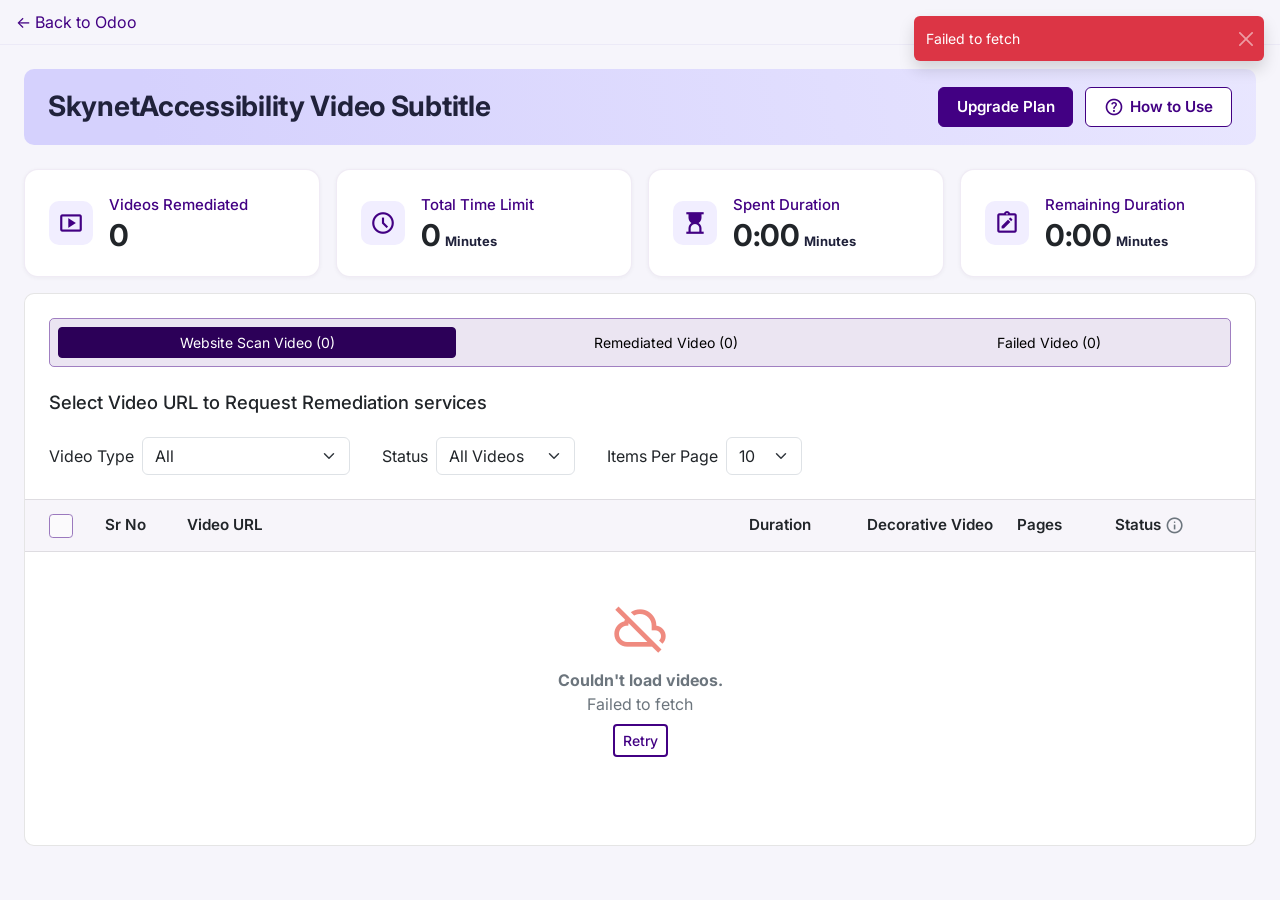
<file: odoo_skynetaccessibility_video_subtitle/static/dashboard.html>
<!DOCTYPE html>
<html lang="en" data-bs-theme="light">
                    <head>
                        <meta charset="utf-8"/>
                        <meta name="viewport" content="width=device-width, initial-scale=1.0"/>
                        <title>SkynetAccessibility Video Subtitle</title>
                        <link href="https://cdn.jsdelivr.net/npm/bootstrap@5.3.3/dist/css/bootstrap.min.css" rel="stylesheet"/>
                        <link rel="preconnect" href="https://fonts.googleapis.com"/>
                        <link rel="preconnect" href="https://fonts.gstatic.com" crossorigin="crossorigin"/>
                        <link href="https://fonts.googleapis.com/css2?family=Material+Symbols+Outlined:opsz,wght,FILL,GRAD@20..48,100..700,0..1,-50..200&amp;family=Inter:wght@300;400;500;600;700&amp;display=swap" rel="stylesheet"/>
                        <link rel="stylesheet" href="/odoo_skynetaccessibility_video_subtitle/static/src/css/video-remediation.css?v=20.0.1.2.0"/>
                    </head>
                    <body>
                        <div style="padding:10px 16px;border-bottom:1px solid #ECEAF7;display:flex;align-items:center;justify-content:space-between;">
                            <a href="/odoo" target="_top" rel="noopener" style="text-decoration:none;color:#420083;">&#8592; Back to Odoo</a>
                        </div>
                        <div class="aioa_dashboard-wrapper">
                            <div class="aioa_dashboard-addon-header">
                                <h2 class="aioa_dashboard-addon-header-title mb-0" tabindex="-1">SkynetAccessibility Video Subtitle</h2>
                                <div class="aioa_dashboard-addon-header-actions">
                                    <span class="addon-price">
                                        <span class="addon-price-amount" id="planPrice">$0</span><span class="addon-price-interval">/<span id="planInterval">Month</span></span>
                                    </span>
                                    <span class="addon-status" id="planStatus">Active</span>
                                    <a class="btn addon-btn-howto d-none" id="manageAccountLink" href="#" target="_blank" rel="noopener noreferrer">
                                        <span class="material-symbols-outlined">open_in_new</span>
                                        Manage Account
                                    </a>
                                    <button type="button" class="btn addon-btn-upgrade" id="upgradePlanBtn">Upgrade Plan</button>
                                    <button type="button" class="btn addon-btn-howto" id="howToUseBtn">
                                        <span class="material-symbols-outlined">help</span>
                                        How to Use
                                    </button>
                                </div>
                            </div>
                            <div class="row mb-4 d-none" id="quotaAlertRow">
                                <div class="col-12">
                                    <div class="alert alert-danger mb-0 d-flex align-items-center gap-3" style="border-radius:12px">
                                        <span class="material-symbols-outlined" style="font-size:24px;color:#E74C3C">warning</span>
                                        <div>
                                            <h6 class="alert-heading fs-6 mb-1">Quota Limit Reached</h6>
                                            <p class="mb-0">You have reached your quota limit. Please upgrade your plan to continue.</p>
                                        </div>
                                    </div>
                                </div>
                            </div>
                            <div class="row g-3 mb-3" id="statCardsRow">
                                <div class="col-12 col-sm-6 col-lg-3">
                                    <div class="card border-0 h-100 stat-card">
                                        <div class="card-body d-flex align-items-center gap-3 py-4 px-4">
                                            <div class="stat-icon-wrapper">
                                                <span class="material-symbols-outlined">smart_display</span>
                                            </div>
                                            <div>
                                                <div class="fw-medium stat-label">Videos Remediated</div>
                                                <div class="d-flex align-items-baseline gap-1">
                                                    <span class="fw-bold stat-value" id="statRemediated">0</span>
                                                </div>
                                            </div>
                                        </div>
                                    </div>
                                </div>
                                <div class="col-12 col-sm-6 col-lg-3">
                                    <div class="card border-0 h-100 stat-card">
                                        <div class="card-body d-flex align-items-center gap-3 py-4 px-4">
                                            <div class="stat-icon-wrapper">
                                                <span class="material-symbols-outlined">schedule</span>
                                            </div>
                                            <div>
                                                <div class="fw-medium stat-label">Total Time Limit</div>
                                                <div class="d-flex align-items-baseline gap-1">
                                                    <span class="fw-bold stat-value" id="statTotalMin">0</span>
                                                    <span class="fw-bold stat-unit">Minutes</span>
                                                </div>
                                            </div>
                                        </div>
                                    </div>
                                </div>
                                <div class="col-12 col-sm-6 col-lg-3">
                                    <div class="card border-0 h-100 stat-card">
                                        <div class="card-body d-flex align-items-center gap-3 py-4 px-4">
                                            <div class="stat-icon-wrapper">
                                                <span class="material-symbols-outlined">hourglass_top</span>
                                            </div>
                                            <div>
                                                <div class="fw-medium stat-label">Spent Duration</div>
                                                <div class="d-flex align-items-baseline gap-1">
                                                    <span class="fw-bold stat-value" id="statUsedMin">0:00</span>
                                                    <span class="fw-bold stat-unit">Minutes</span>
                                                </div>
                                            </div>
                                        </div>
                                    </div>
                                </div>
                                <div class="col-12 col-sm-6 col-lg-3">
                                    <div class="card border-0 h-100 stat-card">
                                        <div class="card-body d-flex align-items-center gap-3 py-4 px-4">
                                            <div class="stat-icon-wrapper">
                                                <span class="material-symbols-outlined">note_alt</span>
                                            </div>
                                            <div>
                                                <div class="fw-medium stat-label">Remaining Duration</div>
                                                <div class="d-flex align-items-baseline gap-1">
                                                    <span class="fw-bold stat-value" id="statRemainMin">0:00</span>
                                                    <span class="fw-bold stat-unit">Minutes</span>
                                                </div>
                                                <div class="mt-1 d-none" id="lowQuotaHint">
                                                    <small class="text-danger">
                                                        <span class="material-symbols-outlined" style="font-size:14px;vertical-align:-2px">error</span>
                                                        Low remaining quota
                                                    </small>
                                                </div>
                                            </div>
                                        </div>
                                    </div>
                                </div>
                            </div>
                            <div class="aioa_dashboard-pdf-remediation">
                                <div class="p-4 pb-0 d-none" id="scanBlockedBox">
                                    <div class="video-scraping-progress rounded p-3" style="background-color:#fff3f3;border:1px solid #f5c6cb">
                                        <div class="d-flex align-items-center gap-2">
                                            <i class="material-symbols-outlined" style="font-size:35px;color:#dc3545">block</i>
                                            <div>
                                                <div class="fw-bold" style="font-size:1.1rem">We couldn't access this site.</div>
                                                <div class="text-muted">
                                                    It appears to be blocked. Please whitelist IP "74.124.193.166" and try again.
                                                </div>
                                            </div>
                                        </div>
                                    </div>
                                </div>
                                <div class="video-scraping-progress rounded d-none" id="scanProgressBox">
                                    <div class="d-flex align-items-center justify-content-between mb-2">
                                        <div class="d-flex align-items-center gap-2">
                                            <i class="material-symbols-outlined" style="font-size:35px;color:#420083">travel_explore</i>
                                            <span class="fw-medium">Scanning website for videos&#8230;</span>
                                        </div>
                                        <span class="text-muted small" id="scanPercentLabel">0%</span>
                                    </div>
                                    <div class="progress" style="height:10px;border-radius:999px">
                                        <div class="progress-bar progress-bar-striped progress-bar-animated" id="scanProgressBar"
                                             role="progressbar" style="width:0%;background-color:#420083;border-radius:999px"
                                             aria-valuenow="0" aria-valuemin="0" aria-valuemax="100"></div>
                                    </div>
                                    <div class="d-flex align-items-center justify-content-between mt-2">
                                        <small class="fs-6" id="scanProgressText">Preparing scan&#8230;</small>
                                        <small class="text-muted">This may take a few moments.</small>
                                    </div>
                                </div>
                                <div class="aioa_dashboard-pdf-remediation-filter-wrapper pb-0" id="topCardsWrapper">
                                    <div class="row g-3 mb-3" id="topCardsRow">
                                        <div class="col-12 d-none" id="manualUrlCol">
                                            <div class="card border-0 h-100 manual-add-block" style="border-radius:14px;background:#F1EEFF">
                                                <div class="card-body p-3 p-md-4">
                                                    <div class="d-flex align-items-start gap-3">
                                                        <div class="icon-tile icon-tile-white flex-shrink-0">
                                                            <span class="material-symbols-outlined" style="color:#420083;font-size:24px">link</span>
                                                        </div>
                                                        <div class="flex-grow-1 min-w-0">
                                                            <div class="mb-3">
                                                                <h6 class="fw-bold mb-1" style="font-size:15px">Add a Video by URL</h6>
                                                                <p class="mb-0 text-muted" style="font-size:13px;line-height:1.5">
                                                                    Have a specific video page in mind? Paste its URL below and we'll queue it for remediation.
                                                                </p>
                                                            </div>
                                                            <div>
                                                                <label for="manualUrlInput" class="form-label fw-semibold mb-2" style="font-size:13px">
                                                                    Video URL
                                                                </label>
                                                                <div class="d-flex flex-column flex-sm-row gap-2">
                                                                    <div class="flex-grow-1">
                                                                        <input type="text" class="form-control" id="manualUrlInput"
                                                                               placeholder="e.g. https://example.com/videos/intro" style="border-radius:8px"/>
                                                                        <div class="invalid-feedback" id="manualUrlError"></div>
                                                                        <div class="text-muted mt-1" id="manualUrlHelp" style="font-size:11px">
                                                                            Enter the complete URL of the page containing the video.
                                                                        </div>
                                                                    </div>
                                                                    <button type="button" class="btn btn-primary flex-shrink-0 d-flex align-items-center justify-content-center gap-1"
                                                                            id="addManualUrlBtn" disabled="disabled"
                                                                            style="height:42px;min-width:110px;border-radius:8px;font-size:13px;font-weight:600">
                                                                        <span class="material-symbols-outlined" style="font-size:18px">add</span>
                                                                        <span>Add URL</span>
                                                                    </button>
                                                                </div>
                                                            </div>
                                                        </div>
                                                    </div>
                                                </div>
                                            </div>
                                        </div>
                                        <div class="col-12 d-none" id="scanMoreCol">
                                            <div class="card border-0 h-100" style="border-radius:14px;border:1px dashed #ECEAF7">
                                                <div class="card-body p-3 p-md-4 d-flex flex-column flex-sm-row align-items-sm-center justify-content-between gap-3">
                                                    <div class="d-flex align-items-start gap-3">
                                                        <div class="icon-tile icon-tile-light flex-shrink-0">
                                                            <span class="material-symbols-outlined" style="color:#420083;font-size:24px">travel_explore</span>
                                                        </div>
                                                        <div>
                                                            <h6 class="fw-bold mb-1">Scan for More Videos</h6>
                                                            <p class="text-muted mb-0" style="font-size:13px">
                                                                This batch is complete. Run another scan to process the next 50 URLs and find additional
                                                                videos on your site.
                                                            </p>
                                                        </div>
                                                    </div>
                                                    <button type="button" class="btn btn-primary flex-shrink-0 d-flex align-items-center justify-content-center gap-1"
                                                            id="openScanModalBtn" style="border-radius:8px;white-space:nowrap">
                                                        <span class="material-symbols-outlined" style="font-size:18px">search</span>
                                                        <span id="scanMoreBtnLabel">Find Video</span>
                                                    </button>
                                                </div>
                                            </div>
                                        </div>
                                    </div>
                                </div>
                                <div class="aioa_dashboard-pdf-remediation-filter-wrapper">
                                    <div class="aioa_dashboard-video-remediation-type-list-tab">
                                        <ul role="tablist">
                                            <li>
                                                <button type="button" class="btn btn-primary btn-sm active" data-tab="0" role="tab" aria-selected="true">
                                                    Website Scan Video (<span id="tabCount0">0</span>)
                                                </button>
                                            </li>
                                            <li>
                                                <button type="button" class="btn btn-primary btn-sm" data-tab="1" role="tab" aria-selected="false">
                                                    Remediated Video (<span id="tabCount1">0</span>)
                                                </button>
                                            </li>
                                            <li>
                                                <button type="button" class="btn btn-primary btn-sm" data-tab="2" role="tab" aria-selected="false">
                                                    Failed Video (<span id="tabCount2">0</span>)
                                                </button>
                                            </li>
                                        </ul>
                                    </div>
                                    <div class="aioa_dashboard-pdf-remediation-filter-block-wrapper">
                                        <div class="aioa_dashboard-pdf-remediation-filter-block caption-text">
                                            <h5 class="mb-0" id="listCaption">Select Video URL to Request Remediation services</h5>
                                        </div>
                                        <div class="aioa_dashboard-pdf-remediation-filter-block-list">
                                            <div class="aioa_dashboard-pdf-remediation-filter-block" id="decorativeFilterBlock">
                                                <label class="form-label" for="decorative_filter">Video Type</label>
                                                <select class="form-select" id="decorative_filter" aria-label="Decorative">
                                                    <option value="all">All</option>
                                                    <option value="1">Decorative Only</option>
                                                    <option value="0">Non-Decorative Only</option>
                                                </select>
                                            </div>
                                            <div class="aioa_dashboard-pdf-remediation-filter-block" id="statusFilterBlock">
                                                <label class="form-label" for="pdf_type">Status</label>
                                                <select class="form-select" id="pdf_type" aria-label="Status">
                                                    <option value="all">All Videos</option>
                                                    <option value="0">Pending</option>
                                                    <option value="1">Processing</option>
                                                    <option value="3">Remediated</option>
                                                    <option value="4">Failed</option>
                                                </select>
                                            </div>
                                            <div class="aioa_dashboard-pdf-remediation-filter-block">
                                                <label class="form-label" for="showPages">Items Per Page</label>
                                                <select class="form-select" id="showPages" aria-label="Items Per Page">
                                                    <option value="10">10</option>
                                                    <option value="20">20</option>
                                                    <option value="40">40</option>
                                                    <option value="50">50</option>
                                                    <option value="80">80</option>
                                                    <option value="100">100</option>
                                                </select>
                                            </div>
                                        </div>
                                    </div>
                                </div>
                                <div class="aioa_dashboard-table table-responsive">
                                    <div class="aioa_dashboard-table-thead">
                                        <div class="aioa_dashboard-table-tr">
                                            <div class="aioa_dashboard-table-th tcw-50 aioa_dashboard-table-cell-sidegap" id="thSelectAll">
                                                <div class="form-check p-0 m-0" data-bs-toggle="tooltip" data-bs-placement="right" title="Select All">
                                                    <input class="form-check-input" type="checkbox" id="selectAllCheckbox" aria-label="Select all Videos"/>
                                                </div>
                                            </div>
                                            <div class="aioa_dashboard-table-th tcw-100 aioa_dashboard-table-cell-sidegap text-center">Sr No</div>
                                            <div class="aioa_dashboard-table-th tcw-auto aioa_dashboard-table-cell-sidegap">Video URL</div>
                                            <div class="aioa_dashboard-table-th tcw-150 aioa_dashboard-table-cell-sidegap text-center">Duration</div>
                                            <div class="aioa_dashboard-table-th tcw-150 aioa_dashboard-table-cell-sidegap text-center" id="thDecorative">
                                                Decorative Video
                                            </div>
                                            <div class="aioa_dashboard-table-th tcw-50 aioa_dashboard-table-cell-sidegap text-center">Pages</div>
                                            <div class="aioa_dashboard-table-th tcw-200 text-center aioa_dashboard-table-cell-sidegap">
                                                <span class="d-inline-flex align-items-center gap-1">
                                                    Status
                                                    <i class="material-symbols-outlined status-legend-trigger" id="statusLegendBtn"
                                                       style="font-size:1.2rem;cursor:pointer;color:#6c757d" role="button" tabindex="0"
                                                       aria-label="Status information">info</i>
                                                </span>
                                            </div>
                                        </div>
                                    </div>
                                    <div class="aioa_dashboard-table-body" id="tableBody" aria-live="polite"></div>
                                    <div class="position-sticky bottom-0 bg-light p-2 px-5 d-none" id="selectionFooter" style="z-index:9">
                                        <div class="alert alert-danger text-white text-center d-none" id="prePurchaseAlert"></div>
                                        <div class="d-flex align-items-center justify-content-between flex-wrap gap-2">
                                            <span class="me-3" id="selectionSummary"></span>
                                            <div class="d-flex align-items-center justify-content-center gap-2 flex-wrap d-none" id="selectionActions">
                                                <div class="form-check form-switch d-flex align-items-center justify-content-center gap-2">
                                                    <input class="form-check-input" type="checkbox" role="switch" id="multi-lang-switch"/>
                                                    <label class="form-check-label" for="multi-lang-switch">Multi Language</label>
                                                </div>
                                                <button type="button" class="btn btn-primary btn-lg mb-0 ms-3 d-flex align-items-center" id="remediateSelectedBtn">
                                                    <span class="material-symbols-outlined me-2" style="font-size:20px">auto_awesome</span>
                                                    Add Selected for Remediation
                                                </button>
                                            </div>
                                        </div>
                                        <div class="text-danger mt-2 text-center d-none" id="estimatedPricingMsg">
                                            <strong>Some selected videos have unknown duration &#8212; final pricing is an estimate.</strong>
                                        </div>
                                    </div>
                                    <div class="aioa_dashboard-table-pagination-main d-flex flex-wrap align-items-center justify-content-between gap-3">
                                        <div class="aioa_dashboard-showrecord-item" id="showRecordItem"></div>
                                        <nav aria-label="Pagination">
                                            <ul class="pagination justify-content-center align-items-center flex-wrap mb-0" id="paginationList"></ul>
                                        </nav>
                                    </div>
                                </div>
                            </div>
                        </div>
                        <div class="modal fade video-remediation-modal" id="scanModal" tabindex="-1" aria-labelledby="scanModalTitle" aria-hidden="true">
                            <div class="modal-dialog modal-lg modal-dialog-centered">
                                <div class="modal-content">
                                    <div class="modal-header border-0 pb-0 d-flex align-items-start justify-content-between">
                                        <div class="d-flex gap-3">
                                            <div class="icon-tile icon-tile-light flex-shrink-0" style="width:48px;height:48px">
                                                <span class="material-symbols-outlined" style="color:#420083;font-size:34px">video_search</span>
                                            </div>
                                            <div>
                                                <h5 class="modal-title fw-bold" id="scanModalTitle" style="font-size:22px">Scan for More Videos</h5>
                                                <p class="text-muted mb-0 mt-1" style="font-size:14px">
                                                    Your current batch of 50 URLs has been completed.<br/>What would you like to do next?
                                                </p>
                                            </div>
                                        </div>
                                        <button type="button" class="btn-close" data-bs-dismiss="modal" aria-label="Close"></button>
                                    </div>
                                    <div class="modal-body pt-4">
                                        <div class="scan-option selected" role="button" tabindex="0" data-scan-mode="0">
                                            <div class="d-flex align-items-start gap-3">
                                                <div class="form-check mt-2">
                                                    <input class="form-check-input" type="radio" name="scanModeOption" id="scanModeBatch" checked="checked"
                                                           aria-label="Scan Another Batch"/>
                                                </div>
                                                <div class="icon-tile icon-tile-white flex-shrink-0">
                                                    <span class="material-symbols-outlined" style="color:#420083;font-size:26px">layers</span>
                                                </div>
                                                <div>
                                                    <div class="fw-bold" style="color:#420083">Scan Another 50 URLs</div>
                                                    <div class="text-muted" style="font-size:13px">
                                                        Continue scanning the next batch of 50 URLs to look for additional videos.
                                                    </div>
                                                </div>
                                            </div>
                                            <span class="badge rounded-pill scan-recommended-badge flex-shrink-0">
                                                <span class="material-symbols-outlined" style="font-size:14px">star</span> Recommended
                                            </span>
                                        </div>
                                        <div class="scan-option" role="button" tabindex="0" data-scan-mode="1">
                                            <div class="d-flex align-items-start gap-3">
                                                <div class="form-check mt-2">
                                                    <input class="form-check-input" type="radio" name="scanModeOption" id="scanModeFull" aria-label="Perform Full Scan"/>
                                                </div>
                                                <div class="icon-tile icon-tile-white flex-shrink-0">
                                                    <span class="material-symbols-outlined" style="color:#20223B;font-size:26px">public</span>
                                                </div>
                                                <div>
                                                    <div class="fw-bold" style="color:#20223B">Perform Full Scan</div>
                                                    <div class="text-muted" style="font-size:13px">Scan all remaining URLs on your website.</div>
                                                </div>
                                            </div>
                                        </div>
                                        <div class="full-scan-warning d-none" id="fullScanWarning">
                                            <div class="d-flex align-items-start gap-3">
                                                <div class="warning-ring flex-shrink-0">
                                                    <span class="material-symbols-outlined" style="color:#F39C12;font-size:20px">priority_high</span>
                                                </div>
                                                <div>
                                                    <div class="fw-bold mb-1">Full Scan May Take Several Hours</div>
                                                    <div style="font-size:14px">
                                                        You have a total of <strong style="color:#420083"><span id="remainingUrlCount">0</span> URLs</strong>
                                                        to scan.
                                                    </div>
                                                    <div style="font-size:14px">
                                                        Running a full scan may take
                                                        <strong style="color:#F39C12">several minutes to several hours</strong> to complete.
                                                    </div>
                                                    <div class="d-flex align-items-center gap-2 mt-2 p-2 warning-tip">
                                                        <span class="material-symbols-outlined" style="color:#F39C12;font-size:18px">lightbulb</span>
                                                        <span style="font-size:13px">
                                                            <strong>Tip:</strong> For faster results, we recommend scanning your website in batches of 50 URLs.
                                                        </span>
                                                    </div>
                                                </div>
                                            </div>
                                            <div class="flex-shrink-0 d-none d-md-block">
                                                <span class="material-symbols-outlined" style="color:#F39C12;font-size:56px;opacity:.85">schedule</span>
                                            </div>
                                        </div>
                                    </div>
                                    <div class="modal-footer border-0">
                                        <button type="button" class="btn btn-outline-primary" data-bs-dismiss="modal" id="scanCancelBtn">Cancel</button>
                                        <button type="button" class="btn btn-primary" id="scanConfirmBtn">Confirm</button>
                                    </div>
                                </div>
                            </div>
                        </div>
                        <div class="modal fade" id="pagesModal" tabindex="-1" aria-labelledby="pagesModalTitle" aria-hidden="true">
                            <div class="modal-dialog modal-lg modal-dialog-centered">
                                <div class="modal-content">
                                    <div class="modal-header">
                                        <h5 class="modal-title" id="pagesModalTitle">Video Pages</h5>
                                        <button type="button" class="btn-close" data-bs-dismiss="modal" aria-label="Close"></button>
                                    </div>
                                    <div class="modal-body" id="pagesModalBody"></div>
                                </div>
                            </div>
                        </div>
                        <div class="modal fade" id="decorativeConfirmModal" tabindex="-1" aria-hidden="true">
                            <div class="modal-dialog modal-dialog-centered">
                                <div class="modal-content">
                                    <div class="modal-header">
                                        <h5 class="modal-title">Change Video Status</h5>
                                        <button type="button" class="btn-close" data-bs-dismiss="modal" aria-label="Close"></button>
                                    </div>
                                    <div class="modal-body">Are you sure you want to change this status?</div>
                                    <div class="modal-footer">
                                        <button type="button" class="btn btn-secondary" data-bs-dismiss="modal" id="decorativeCancelBtn">Cancel</button>
                                        <button type="button" class="btn btn-primary" id="decorativeConfirmBtn">Yes, Confirm</button>
                                    </div>
                                </div>
                            </div>
                        </div>
                        <div class="modal fade" id="statusModal" tabindex="-1" aria-hidden="true">
                            <div class="modal-dialog modal-dialog-centered">
                                <div class="modal-content">
                                    <div class="modal-header">
                                        <h5 class="modal-title" id="statusModalTitle"></h5>
                                        <button type="button" class="btn-close" data-bs-dismiss="modal" aria-label="Close"></button>
                                    </div>
                                    <div class="modal-body" id="statusModalBody"></div>
                                </div>
                            </div>
                        </div>
                        <div class="modal fade" id="howToUseModal" tabindex="-1" aria-labelledby="howToUseTitle" aria-hidden="true">
                            <div class="modal-dialog modal-lg modal-dialog-centered modal-dialog-scrollable">
                                <div class="modal-content">
                                    <div class="modal-header">
                                        <h5 class="modal-title" id="howToUseTitle">How to Use Video Subtitle</h5>
                                        <button type="button" class="btn-close" data-bs-dismiss="modal" aria-label="Close"></button>
                                    </div>
                                    <div class="modal-body">
                                        <ol class="howto-list">
                                            <li>Add the provided <strong>subtitle script</strong> to your website.</li>
                                            <li>Allow the system to scan your website and automatically discover all
                                                <strong>supported videos</strong>.</li>
                                            <li><strong>Decorative videos</strong> are detected automatically and marked as
                                                decorative by default. You can change this at any time using the toggle.</li>
                                            <li>Select the videos you want to remediate, then choose whether you want
                                                <strong>Single Language</strong> or <strong>Multiple Languages</strong> subtitles.</li>
                                            <li>Wait for remediation to complete.</li>
                                            <li>Open any remediated video on your website and play it. Subtitles will be displayed
                                                automatically in your website's <strong>default language</strong>.</li>
                                        </ol>
                                        <div class="howto-note">
                                            <strong>Note:</strong>
                                            <ul>
                                                <li><strong>Multi-language subtitles</strong> are not available with the standalone
                                                    Video Subtitle plan. To enable multilingual subtitles, you must also purchase the
                                                    <strong>All in One Accessibility Widget</strong>.</li>
                                                <li><strong>Duplicate videos</strong> are detected automatically and do not require
                                                    separate remediation.</li>
                                                <li>Supported video players: <strong>YouTube</strong>,
                                                    <strong>Native HTML5 Player</strong>, and <strong>Video.js</strong>. Support for
                                                    additional players is coming soon.</li>
                                            </ul>
                                        </div>
                                    </div>
                                    <div class="modal-footer">
                                        <button type="button" class="btn btn-primary" data-bs-dismiss="modal">Got it</button>
                                    </div>
                                </div>
                            </div>
                        </div>
                        <div class="modal fade" id="planModal" tabindex="-1" aria-labelledby="planModalTitle" aria-hidden="true">
                            <div class="modal-dialog modal-lg modal-dialog-centered">
                                <div class="modal-content">
                                    <div class="modal-header">
                                        <h5 class="modal-title" id="planModalTitle">Upgrade Plan</h5>
                                        <button type="button" class="btn-close" data-bs-dismiss="modal" aria-label="Close"></button>
                                    </div>
                                    <div class="modal-body">
                                        <div class="aioa_dashboard-addon-details aioa_dashboard-settings-with-preview-wrapper">
                                            <div class="aioa_dashboard-addon-plan-radio-list mt-0" id="planList"></div>
                                            <div class="aioa_dashboard-plan-radio-footer d-flex flex-column align-items-center mt-4" id="planFooter">
                                                <div class="aioa_dashboard-plan-radio-error text-danger mb-2 d-none" role="alert" id="planError"></div>
                                                <button type="button" class="btn btn-primary btn-lg" id="planSubmitBtn" disabled="disabled">Select Plan</button>
                                            </div>
                                        </div>
                                    </div>
                                </div>
                            </div>
                        </div>
                        <div class="toast-container position-fixed top-0 end-0 p-3" id="toastContainer" style="z-index:1200"></div>
                        <script src="https://cdn.jsdelivr.net/npm/bootstrap@5.3.3/dist/js/bootstrap.bundle.min.js"></script>
                        <script src="/odoo_skynetaccessibility_video_subtitle/static/src/js/api.js?v=20.0.1.2.0"></script>
                        <script src="/odoo_skynetaccessibility_video_subtitle/static/src/js/app.js?v=20.0.1.2.0"></script>
                    </body>
                </html>
</file>
<file: odoo_skynetaccessibility_video_subtitle/static/src/css/video-remediation.css>
/* ==========================================================================
   Video Remediation — plain CSS port of video-remediation.scss
   (Bootstrap SCSS variables/mixins resolved to literal values)
   ========================================================================== */

/* ---- Design tokens (from the DESIGN object in VideoList.tsx) ---- */
:root {
  --vr-primary: #420083;
  --vr-primary-dark: #5a52d5;
  --vr-primary-light: #f1eeff;
  --vr-accent: #ff6b6b;
  --vr-success: #2ecc71;
  --vr-warning: #f39c12;
  --vr-danger: #e74c3c;
  --vr-dark: #20223b;
  --vr-gray: #8a8da6;
  --vr-light-gray: #f1eeff;
  --vr-border: #eceaf7;
  --vr-white: #ffffff;

  /* Bootstrap theme override so btn-primary etc. match the dashboard */
  --bs-primary: #420083;
  --bs-primary-rgb: 66, 0, 131;
  --bs-link-color: #420083;
  --bs-link-color-rgb: 66, 0, 131;
  --bs-link-hover-color: #2c0058;
}

[data-bs-theme="dark"] {
  --vr-white: #16162a;
  --vr-dark: #f2f2f7;
  --vr-border: #2a2a44;
  --vr-primary-light: #241844;
}

.btn-primary {
  --bs-btn-bg: #420083;
  --bs-btn-border-color: #420083;
  --bs-btn-hover-bg: #340068;
  --bs-btn-hover-border-color: #340068;
  --bs-btn-active-bg: #2c0058;
  --bs-btn-active-border-color: #2c0058;
  --bs-btn-disabled-bg: #420083;
  --bs-btn-disabled-border-color: #420083;
}

.btn-outline-primary {
  --bs-btn-color: #420083;
  --bs-btn-border-color: #420083;
  --bs-btn-hover-bg: #420083;
  --bs-btn-hover-border-color: #420083;
  --bs-btn-active-bg: #420083;
  --bs-btn-active-border-color: #420083;
}

.text-primary { color: #420083 !important; }

.form-check-input:checked {
  background-color: #420083;
  border-color: #420083;
}
.form-check-input:focus {
  border-color: rgba(66, 0, 131, 0.5);
  box-shadow: 0 0 0 0.25rem rgba(66, 0, 131, 0.25);
}
.form-select:focus,
.form-control:focus {
  border-color: rgba(66, 0, 131, 0.5);
  box-shadow: 0 0 0 0.25rem rgba(66, 0, 131, 0.15);
}

/* ---- Page shell ---- */
body {
  font-family: "Inter", system-ui, -apple-system, "Segoe UI", Roboto, sans-serif;
  background-color: #f6f5fb;
}
[data-bs-theme="dark"] body {
  background-color: #0a0a14;
}

.aioa_dashboard-wrapper {
  max-width: 1600px;
  margin: 0 auto;
  padding: 1.5rem;
}
@media (max-width: 576px) {
  .aioa_dashboard-wrapper { padding: 1rem; }
}

.material-symbols-outlined {
  font-variation-settings: "FILL" 0, "wght" 400, "GRAD" 0, "opsz" 24;
  line-height: 1;
  user-select: none;
}

/* ==========================================================================
   Add-on header banner
   ========================================================================== */
.aioa_dashboard-addon-header {
  display: flex;
  align-items: center;
  justify-content: space-between;
  gap: 1rem 1.25rem;
  flex-wrap: wrap;
  padding: 1.15rem 1.5rem;
  margin-bottom: 1.5rem;
  border-radius: 10px;
  background: linear-gradient(78deg, #d5d1fd 10.33%, #edebff 121.25%);
}
[data-bs-theme="dark"] .aioa_dashboard-addon-header {
  background: linear-gradient(78deg, #2a1f52 10.33%, #1b1636 121.25%);
}

.aioa_dashboard-addon-header-title {
  font-size: 1.75rem;
  font-weight: 700;
  color: #20223b;
  letter-spacing: -0.01em;
}
[data-bs-theme="dark"] .aioa_dashboard-addon-header-title { color: #f2f2f7; }

.aioa_dashboard-addon-header-actions {
  display: flex;
  align-items: center;
  gap: 0.75rem;
  flex-wrap: wrap;
}

/* ---- Price ---- */
.addon-price {
  display: inline-flex;
  align-items: baseline;
  color: #198754;
  font-weight: 600;
  white-space: nowrap;
}
.addon-price-amount { font-size: 1.15rem; }
.addon-price-interval { font-size: 0.95rem; }
[data-bs-theme="dark"] .addon-price { color: #4ade80; }

/* ---- Active / status pill ---- */
.addon-status {
  display: inline-flex;
  align-items: center;
  background: #14532d;
  color: #fff;
  font-weight: 600;
  font-size: 0.95rem;
  padding: 0.45rem 1.1rem;
  border-radius: 6px;
  white-space: nowrap;
}
.addon-status.is-inactive { background: #6c757d; }
.addon-status.is-expired { background: #9f0000; }

/* ---- Header buttons ---- */
.aioa_dashboard-addon-header .btn {
  border-radius: 6px;
  font-weight: 600;
  font-size: 0.95rem;
  padding: 0.45rem 1.1rem;
  white-space: nowrap;
}
.addon-btn-upgrade {
  background: var(--vr-primary);
  border: 1px solid var(--vr-primary);
  color: #fff;
}
.addon-btn-upgrade:hover,
.addon-btn-upgrade:focus-visible {
  background: #340068;
  border-color: #340068;
  color: #fff;
}
.addon-btn-howto {
  display: inline-flex;
  align-items: center;
  gap: 0.4rem;
  background: #fff;
  border: 1px solid var(--vr-primary);
  color: var(--vr-primary);
}
.addon-btn-howto:hover,
.addon-btn-howto:focus-visible {
  background: var(--vr-primary-light);
  border-color: var(--vr-primary);
  color: var(--vr-primary);
}
.addon-btn-howto .material-symbols-outlined { font-size: 20px; }
[data-bs-theme="dark"] .addon-btn-howto {
  background: transparent;
  color: #c4b5fd;
  border-color: #c4b5fd;
}

@media (max-width: 767.98px) {
  .aioa_dashboard-addon-header {
    flex-direction: column;
    align-items: flex-start;
    padding: 1rem 1.15rem;
  }
  .aioa_dashboard-addon-header-title { font-size: 1.4rem; }
  .aioa_dashboard-addon-header-actions { width: 100%; }
  .aioa_dashboard-addon-header-actions .btn { flex: 1 1 auto; justify-content: center; }
}

/* ---- Icon tiles (used by cards + modals) ---- */
.icon-tile {
  width: 44px;
  height: 44px;
  border-radius: 10px;
  display: flex;
  align-items: center;
  justify-content: center;
}
.icon-tile-white {
  background: #fff;
  box-shadow: 0 2px 8px rgba(0, 0, 0, 0.04);
}
.icon-tile-light { background: var(--vr-primary-light); }

/* ==========================================================================
   Stat cards
   ========================================================================== */
.stat-card {
  border-radius: 14px;
  border: 1px solid rgba(66, 0, 131, 0.08) !important;
  box-shadow: 0 1px 4px rgba(32, 34, 59, 0.05);
}
.stat-card .stat-icon-wrapper {
  width: 44px;
  height: 44px;
  min-width: 44px;
  border-radius: 10px;
  background: var(--vr-primary-light);
  display: flex;
  align-items: center;
  justify-content: center;
}
.stat-card .stat-icon-wrapper .material-symbols-outlined {
  color: var(--vr-primary);
  font-size: 26px;
}
.stat-card .stat-label {
  font-size: 15px;
  font-weight: 500;
  color: var(--vr-primary);
  margin-bottom: 0.15rem;
}
.stat-card .stat-value {
  font-size: 30px;
  line-height: 1.1;
  letter-spacing: -0.01em;
}
.stat-card .stat-unit {
  font-size: 13px;
  color: #20223b;
}
[data-bs-theme="dark"] .stat-card .stat-unit { color: #cfcfe0; }

@media (max-width: 575.98px) {
  .stat-card .card-body {
    padding: 1rem !important;
    gap: 0.75rem !important;
  }
  .stat-card .stat-icon-wrapper {
    width: 40px !important;
    height: 40px !important;
    min-width: 40px !important;
  }
  .stat-card .stat-icon-wrapper .material-symbols-outlined { font-size: 28px !important; }
  .stat-card .stat-label { font-size: 14px !important; }
  .stat-card .stat-value { font-size: 24px !important; }
}
@media (min-width: 768px) and (max-width: 991.98px) {
  .stat-card .card-body { padding: 1.25rem !important; }
  .stat-card .stat-icon-wrapper {
    width: 40px;
    height: 40px;
    min-width: 40px;
  }
  .stat-card .stat-icon-wrapper .material-symbols-outlined { font-size: 32px !important; }
  .stat-card .stat-value { font-size: 24px !important; }
}

/* ==========================================================================
   Main panel
   ========================================================================== */
.aioa_dashboard-pdf-remediation {
  border-radius: 10px;
  border: 1px solid rgba(0, 0, 0, 0.1);
  background-color: #fff;
}
[data-bs-theme="dark"] .aioa_dashboard-pdf-remediation {
  background-color: #0f0f1a;
}

.aioa_dashboard-pdf-remediation .btn.info-btn {
  display: inline-flex;
  align-items: center;
  justify-content: center;
  margin-inline-start: 0.5rem;
}

.aioa_dashboard-pdf-remediation-filter-wrapper {
  padding: 1.5rem;
  width: 100%;
}

/* ---- Tabs ---- */
.aioa_dashboard-video-remediation-type-list-tab { width: 100%; }
.aioa_dashboard-video-remediation-type-list-tab ul {
  display: flex;
  align-items: center;
  margin: 0;
  padding: 0;
  list-style: none;
  border: 1px solid rgba(66, 0, 131, 0.5);
  border-radius: 5px;
  overflow: hidden;
}
.aioa_dashboard-video-remediation-type-list-tab li {
  padding: 0.5rem;
  background-color: rgba(66, 0, 131, 0.1);
  flex: 1 0 auto;
}
.aioa_dashboard-video-remediation-type-list-tab li .btn { width: 100%; }
.aioa_dashboard-video-remediation-type-list-tab li .btn:not(.active) {
  background-color: transparent;
  color: #000;
  border-color: transparent;
  font-weight: 400;
}
[data-bs-theme="dark"] .aioa_dashboard-video-remediation-type-list-tab li .btn:not(.active) {
  color: #fff;
}
@media (max-width: 576px) {
  .aioa_dashboard-video-remediation-type-list-tab ul { flex-direction: column; }
  .aioa_dashboard-video-remediation-type-list-tab li {
    width: 100%;
    border-bottom: 1px solid rgba(66, 0, 131, 0.3);
  }
  .aioa_dashboard-video-remediation-type-list-tab li:last-child { border-bottom: 0; }
}

/* ---- Filter blocks ---- */
.aioa_dashboard-pdf-remediation-filter-block-wrapper {
  width: 100%;
  margin-top: 1.5rem;
}
@media screen and (min-width: 1800px) {
  .aioa_dashboard-pdf-remediation-filter-block-wrapper {
    display: flex;
    align-items: center;
    justify-content: space-between;
  }
  .aioa_dashboard-pdf-remediation-filter-block-list {
    margin-top: 0;
    margin-inline-start: 1rem;
  }
}
@media (max-width: 1199.98px) {
  .aioa_dashboard-pdf-remediation-filter-block-wrapper {
    flex-direction: column;
    align-items: stretch;
  }
}

.aioa_dashboard-pdf-remediation-filter-block-list {
  display: flex;
  align-items: center;
  margin-top: 1.5rem;
}
@media (max-width: 1199.98px) {
  .aioa_dashboard-pdf-remediation-filter-block-list {
    flex-wrap: wrap;
    gap: 1rem;
    margin-top: 1rem;
  }
}
@media (max-width: 575.98px) {
  .aioa_dashboard-pdf-remediation-filter-block-list {
    flex-direction: column;
    align-items: stretch;
    gap: 0.75rem;
    margin-top: 1rem;
  }
}

.aioa_dashboard-pdf-remediation-filter-block {
  display: flex;
  align-items: center;
}
.aioa_dashboard-pdf-remediation-filter-block .form-label {
  margin-bottom: 0;
  flex: 0 0 auto;
  margin-inline-end: 0.5rem;
  white-space: nowrap;
}
.aioa_dashboard-pdf-remediation-filter-block + .aioa_dashboard-pdf-remediation-filter-block {
  margin-inline-start: 2rem;
}
@media (max-width: 1199.98px) {
  .aioa_dashboard-pdf-remediation-filter-block-list .aioa_dashboard-pdf-remediation-filter-block {
    flex: 1 1 auto;
    margin-inline-start: 0 !important;
  }
  .aioa_dashboard-pdf-remediation-filter-block-list .form-select { min-width: 120px; }
}
@media (max-width: 576px) {
  .aioa_dashboard-pdf-remediation-filter-block {
    width: 100%;
    margin-inline-start: 0 !important;
  }
  .aioa_dashboard-pdf-remediation-filter-block .form-select { flex: 1; }
}
.aioa_dashboard-pdf-remediation-filter-block.caption-text h5 {
  font-size: 1.15rem;
  font-weight: 500;
}

/* ==========================================================================
   Div-based table
   ========================================================================== */
.aioa_dashboard-table { width: 100%; }

.aioa_dashboard-table-tr {
  display: flex;
  align-items: center;
  width: 100%;
}

.aioa_dashboard-table-thead .aioa_dashboard-table-tr {
  border-block: 1px solid rgba(0, 0, 0, 0.1);
  background-color: rgba(66, 0, 131, 0.04);
}
[data-bs-theme="dark"] .aioa_dashboard-table-thead .aioa_dashboard-table-tr {
  background-color: rgba(255, 255, 255, 0.04);
}

.aioa_dashboard-table-th {
  font-weight: 600;
  font-size: 0.95rem;
  padding-block: 0.85rem;
}

.aioa_dashboard-table-body .aioa_dashboard-table-tr {
  border-bottom: 1px solid rgba(0, 0, 0, 0.08);
  transition: background-color 0.15s ease;
}
.aioa_dashboard-table-body .aioa_dashboard-table-tr:hover {
  background-color: rgba(66, 0, 131, 0.03);
}

.aioa_dashboard-table-td { padding-block: 0.65rem; }

.aioa_dashboard-table-cell-sidegap { padding-inline: 0.75rem; }
.aioa_dashboard-table-thead .aioa_dashboard-table-tr > :first-child,
.aioa_dashboard-table-body .aioa_dashboard-table-tr > :first-child { padding-inline-start: 1.5rem; }
.aioa_dashboard-table-thead .aioa_dashboard-table-tr > :last-child,
.aioa_dashboard-table-body .aioa_dashboard-table-tr > :last-child { padding-inline-end: 1.5rem; }

.tcw-auto { flex: 1 1 auto; min-width: 0; }

@media (min-width: 768px) {
  .aioa_dashboard-table .tcw-50 { width: 50px; min-width: 50px; }
  .aioa_dashboard-table .tcw-100 { width: 100px; min-width: 100px; }
  .aioa_dashboard-table .tcw-150 { width: 150px; min-width: 150px; }
  .aioa_dashboard-table .tcw-200 { width: 200px; min-width: 200px; }
}
@media (min-width: 768px) and (max-width: 991.98px) {
  .aioa_dashboard-table .tcw-150 { width: 120px; min-width: 120px; }
  .aioa_dashboard-table .tcw-200 { width: 160px; min-width: 160px; }
}
@media (min-width: 1200px) {
  .aioa_dashboard-table .aioa_dashboard-table-td {
    flex: 0 0 auto;
    padding-top: 0.5rem;
    padding-bottom: 0.5rem;
  }
  .aioa_dashboard-table .aioa_dashboard-table-td.tcw-auto { flex: 1 1 auto; }
}

.aioa_dashboard-table .aioa_dashboard-table-td.tcw-auto .video-title {
  white-space: normal !important;
  max-width: 200px;
  word-break: break-all;
}
@media (min-width: 992px) {
  .aioa_dashboard-table .aioa_dashboard-table-td.tcw-auto .video-title { max-width: 700px; }
}

.aioa_dashboard-table .video-title a {
  text-decoration: none;
  color: var(--vr-primary);
}
.aioa_dashboard-table .video-title a:hover { text-decoration: underline; }

/* ---- Card-like rows on xs ---- */
@media (max-width: 767.98px) {
  .aioa_dashboard-table-thead { display: none; }

  .aioa_dashboard-table-body .aioa_dashboard-table-tr {
    flex-wrap: wrap;
    border-bottom: 1px solid rgba(0, 0, 0, 0.1);
    padding: 0.75rem 0;
    min-width: auto;
  }
  .aioa_dashboard-table-th {
    display: none;
    font-size: 16px !important;
  }
  .aioa_dashboard-table-td {
    flex: 1 1 100% !important;
    width: 100% !important;
    max-width: 100% !important;
    padding: 0.25rem 0.75rem !important;
    text-align: left !important;
    min-width: 0;
  }
  .aioa_dashboard-table-td .aioa_dashboard-table-td-cell-title {
    display: inline-block !important;
    font-weight: 600;
    margin-right: 0.5rem;
    min-width: 100px;
  }
  .aioa_dashboard-table-td .aioa_dashboard-table-td-cell-value {
    display: inline-block;
    word-break: break-word;
    text-align: left !important;
  }
  .aioa_dashboard-table-td .form-check,
  .aioa_dashboard-table-td .form-switch {
    display: inline-flex;
    align-items: center;
    justify-content: flex-start !important;
  }
  .aioa_dashboard-table-td .form-check .form-check-input { margin: 0; }
}

/* ---- Checkboxes / switches inside the table ---- */
.aioa_dashboard-table .form-check .form-check-input {
  margin: 0;
  padding: 0;
  float: none;
  margin-left: 0;
  width: 1.5rem;
  height: 1.5rem;
  border-color: var(--vr-primary);
  cursor: pointer;
}
.aioa_dashboard-table .form-check .form-check-input:disabled { cursor: not-allowed; }

.aioa_dashboard-table .form-switch { padding: 0; margin: 0; }
.aioa_dashboard-table .form-switch .form-check-input {
  width: 2.8rem;
  height: 1.5rem;
  margin: 0;
}

@media (max-width: 576px) {
  .form-check-input,
  .form-switch .form-check-input {
    width: 1.75rem !important;
    height: 1.75rem !important;
  }
  .form-switch .form-check-input { width: 2.8rem !important; }
}

/* ---- Load-more / outline buttons ---- */
.aioa_dashboard-table .btn-outline-primary {
  border-width: 2px;
  font-weight: 500;
  transition: all 0.2s;
}
.aioa_dashboard-table .btn-outline-primary:hover {
  transform: translateY(-2px);
  box-shadow: 0 4px 12px rgba(66, 0, 131, 0.2);
}
.aioa_dashboard-table .btn-outline-primary:disabled {
  opacity: 0.5;
  transform: none;
  box-shadow: none;
}

/* ---- Sticky selection footer ---- */
.aioa_dashboard-table .position-sticky.bottom-0 {
  border-top: 1px solid rgba(0, 0, 0, 0.08);
}
[data-bs-theme="dark"] .aioa_dashboard-table .position-sticky.bottom-0 {
  background-color: #1a1a2e !important;
}
@media (max-width: 767.98px) {
  .aioa_dashboard-table .position-sticky.bottom-0 {
    padding: 1rem !important;
    flex-wrap: wrap;
    gap: 0.5rem;
  }
  .aioa_dashboard-table .position-sticky.bottom-0 .d-flex.align-items-center.justify-content-between {
    flex-wrap: wrap;
    gap: 0.75rem;
    justify-content: center !important;
  }
  .aioa_dashboard-table .position-sticky.bottom-0 .d-flex.align-items-center.justify-content-between > .me-3 {
    margin-right: 0 !important;
    text-align: center;
    width: 100%;
  }
}

/* ---- Pagination footer ---- */
.aioa_dashboard-table-pagination-main { padding: 1.25rem 1.5rem; }
@media (max-width: 767.98px) {
  .aioa_dashboard-table-pagination-main {
    flex-direction: column;
    align-items: center;
    gap: 0.5rem;
  }
}
.pagination { --bs-pagination-color: #420083; }
.pagination .page-item.active .page-link {
  background-color: #420083;
  border-color: #420083;
}
.pagination .page-link:focus { box-shadow: 0 0 0 0.25rem rgba(66, 0, 131, 0.25); }

/* ==========================================================================
   Scanning progress
   ========================================================================== */
.video-scraping-progress { padding: 20px 35px 0 35px; }
.video-scraping-progress .progress-bar {
  font-weight: 500;
  background-size: 30px 30px;
}

.video-scraping-loader {
  display: flex;
  align-items: center;
  justify-content: center;
  gap: 10px;
  padding: 20px 20px 0 20px;
  font-size: 16px;
  font-weight: 500;
}
.video-scraping-spinner {
  width: 30px;
  height: 30px;
  border: 4px solid #e0e0e0;
  border-top-color: #420083;
  border-radius: 50%;
  animation: videoScrapingSpin 0.8s linear infinite;
}
@keyframes videoScrapingSpin {
  to { transform: rotate(360deg); }
}

/* ---- Processing badge spinner ---- */
.processing-status-badge {
  display: inline-flex;
  align-items: center;
  gap: 6px;
}
.processing-spinner {
  width: 14px;
  height: 14px;
  border: 2px solid rgba(255, 255, 255, 0.35);
  border-top-color: #fff;
  border-radius: 50%;
  display: inline-block;
  animation: processing-spin 0.8s linear infinite;
}
@keyframes processing-spin {
  to { transform: rotate(360deg); }
}
@media (prefers-reduced-motion: reduce) {
  .processing-spinner,
  .video-scraping-spinner { animation: none; }
}

/* ==========================================================================
   Manual add block
   ========================================================================== */
.manual-add-block .form-control {
  background-color: rgba(66, 0, 131, 0.04);
  border-color: rgba(66, 0, 131, 0.3);
}
.manual-add-block .form-control:focus {
  background-color: #fff;
  border-color: #420083;
  box-shadow: 0 0 0 0.2rem rgba(66, 0, 131, 0.15);
}
.manual-add-block .btn { white-space: nowrap; }
@media (max-width: 767.98px) {
  .manual-add-block .d-flex .form-control { min-width: 100% !important; }
  .manual-add-block .d-flex .btn { width: 100%; }
}

/* ==========================================================================
   Scan modal options
   ========================================================================== */
.scan-option {
  display: flex;
  align-items: center;
  justify-content: space-between;
  gap: 1rem;
  padding: 1rem;
  margin-bottom: 1rem;
  border-radius: 12px;
  border: 1.5px solid var(--vr-border);
  background: #fff;
  cursor: pointer;
}
.scan-option.selected {
  border-color: var(--vr-primary);
  background: var(--vr-primary-light);
}
[data-bs-theme="dark"] .scan-option { background: #14142a; }
[data-bs-theme="dark"] .scan-option.selected { background: #241844; }

.scan-recommended-badge {
  background: var(--vr-primary);
  color: #fff;
  border: 1px solid rgba(66, 0, 131, 0.2);
  font-weight: 600;
  font-size: 12px;
  padding: 6px 12px;
  display: inline-flex;
  align-items: center;
  gap: 4px;
}

.full-scan-warning {
  display: flex;
  align-items: flex-start;
  justify-content: space-between;
  gap: 1rem;
  padding: 1rem;
  border-radius: 12px;
  background: #fff4eb;
  border: 1px solid #fbdcc0;
  color: #20223b;
}
.full-scan-warning.d-none { display: none !important; }
.warning-ring {
  width: 40px;
  height: 40px;
  border-radius: 50%;
  border: 1.5px solid var(--vr-warning);
  display: flex;
  align-items: center;
  justify-content: center;
}
.warning-tip {
  border-radius: 8px;
  background: #fbe7d2;
}

/* ==========================================================================
   Modal shell (video-remediation-modal)
   ========================================================================== */
.video-remediation-modal .modal-content {
  border: 0;
  border-radius: 14px;
  box-shadow: 0 12px 40px rgba(0, 0, 0, 0.12);
  overflow: hidden;
}
.video-remediation-modal .modal-header { padding: 20px 24px 8px; }
.video-remediation-modal .modal-header .modal-title { font-size: 18px; }
.video-remediation-modal .modal-body { padding: 12px 24px 20px; }
.video-remediation-modal .modal-footer {
  padding: 14px 24px 20px;
  background: #fafafa;
}
[data-bs-theme="dark"] .video-remediation-modal .modal-footer { background: #14142a; }
@media (max-width: 576px) {
  .video-remediation-modal .modal-body { padding: 0.75rem 16px !important; }
  .video-remediation-modal .modal-header,
  .video-remediation-modal .modal-footer { padding-left: 16px; padding-right: 16px; }
}

/* ==========================================================================
   Status legend popover
   ========================================================================== */
.popover.status-legend { min-width: 220px; max-width: 320px; }
.popover.status-legend .popover-header {
  font-weight: 700;
  text-align: center;
  font-size: 0.95rem;
}
.status-dot {
  display: inline-block;
  flex-shrink: 0;
  width: 12px;
  height: 12px;
  border-radius: 50%;
}

/* ==========================================================================
   Plan selection modal
   ========================================================================== */
.aioa_dashboard-addon-plan-radio-list { display: grid; gap: 0.75rem; }

.aioa_dashboard-plan-radio-row {
  border: 1.5px solid var(--vr-border);
  border-radius: 12px;
  cursor: pointer;
  transition: border-color 0.15s ease, background-color 0.15s ease;
}
.aioa_dashboard-plan-radio-row:hover { border-color: rgba(66, 0, 131, 0.4); }
.aioa_dashboard-plan-radio-row.selected {
  border-color: var(--vr-primary);
  background: var(--vr-primary-light);
}
.aioa_dashboard-plan-radio-name {
  font-weight: 600;
  font-size: 1rem;
  gap: 0.35rem;
}
.aioa_dashboard-plan-radio-desc {
  font-size: 0.85rem;
  color: #6c757d;
  margin-top: 0.15rem;
}
.aioa_dashboard-plan-radio-desc .highlight-text {
  color: var(--vr-primary);
  font-weight: 600;
}
.aioa_dashboard-plan-radio-current {
  font-weight: 700;
  font-size: 1.1rem;
  white-space: nowrap;
}
.aioa_dashboard-plan-radio-current span {
  font-weight: 400;
  font-size: 0.8rem;
  color: #6c757d;
}
.badge-recommended {
  font-size: 0.7rem;
  background-color: #28a745;
  color: #fff;
  padding: 3px 10px;
  border-radius: 20px;
  font-weight: 600;
  text-transform: uppercase;
  letter-spacing: 0.5px;
}

/* ==========================================================================
   Empty states / helpers
   ========================================================================== */
.aioa_dashboard-no-record {
  display: flex;
  flex-direction: column;
  align-items: center;
  justify-content: center;
  text-align: center;
  padding: 3rem 1rem;
}
.aioa_dashboard-no-record .material-symbols-outlined {
  font-size: 56px;
  color: var(--vr-primary);
  opacity: 0.65;
}
.aioa_dashboard-no-record p { color: #6c757d; margin: 0.75rem 0 0; }

.video-title { word-break: break-word; }

.h5 { font-size: 1.5rem; }
@media (max-width: 767.98px) {
  .h5 { font-size: 1rem; }
}

.aioa_dashboard-showrecord-item { color: #6c757d; font-size: 0.9rem; }

/* ==========================================================================
   Demo-only scenario panel (not part of the React component)
   ========================================================================== */
.demo-panel {
  position: fixed;
  left: 1rem;
  bottom: 1rem;
  z-index: 1100;
  font-size: 0.8rem;
}
.demo-panel-toggle {
  display: inline-flex;
  align-items: center;
  gap: 0.4rem;
  border: 1px solid var(--vr-border);
  background: #fff;
  color: var(--vr-primary);
  border-radius: 999px;
  padding: 0.4rem 0.9rem;
  font-weight: 600;
  box-shadow: 0 4px 14px rgba(32, 34, 59, 0.12);
}
.demo-panel-body {
  margin-top: 0.5rem;
  background: #fff;
  border: 1px solid var(--vr-border);
  border-radius: 10px;
  padding: 0.75rem;
  min-width: 240px;
  box-shadow: 0 8px 24px rgba(32, 34, 59, 0.14);
}
[data-bs-theme="dark"] .demo-panel-toggle,
[data-bs-theme="dark"] .demo-panel-body {
  background: #16162a;
  color: #f2f2f7;
}
.demo-panel-row {
  display: flex;
  align-items: center;
  gap: 0.5rem;
  padding: 0.25rem 0;
  cursor: pointer;
}
.demo-panel-row input { width: 1rem; height: 1rem; }

/* ==========================================================================
   How to Use modal
   ========================================================================== */
.howto-list {
  counter-reset: howto;
  list-style: none;
  padding: 0;
  margin: 0 0 1.25rem;
}
.howto-list li {
  position: relative;
  padding-inline-start: 2.4rem;
  margin-bottom: 1rem;
  line-height: 1.55;
}
.howto-list li:last-child { margin-bottom: 0; }
.howto-list li::before {
  counter-increment: howto;
  content: counter(howto);
  position: absolute;
  inset-inline-start: 0;
  top: 0.1rem;
  display: flex;
  align-items: center;
  justify-content: center;
  width: 1.6rem;
  height: 1.6rem;
  border-radius: 50%;
  background: var(--vr-primary);
  color: #fff;
  font-size: 0.8rem;
  font-weight: 700;
}

.howto-note {
  padding-top: 1.1rem;
  border-top: 1px solid #e9ecef;
  line-height: 1.5;
}
.howto-note ul {
  padding-inline-start: 1.25rem;
  margin: 0.6rem 0 0;
}
.howto-note li { margin-bottom: 0.6rem; }
.howto-note li:last-child { margin-bottom: 0; }
</file>
